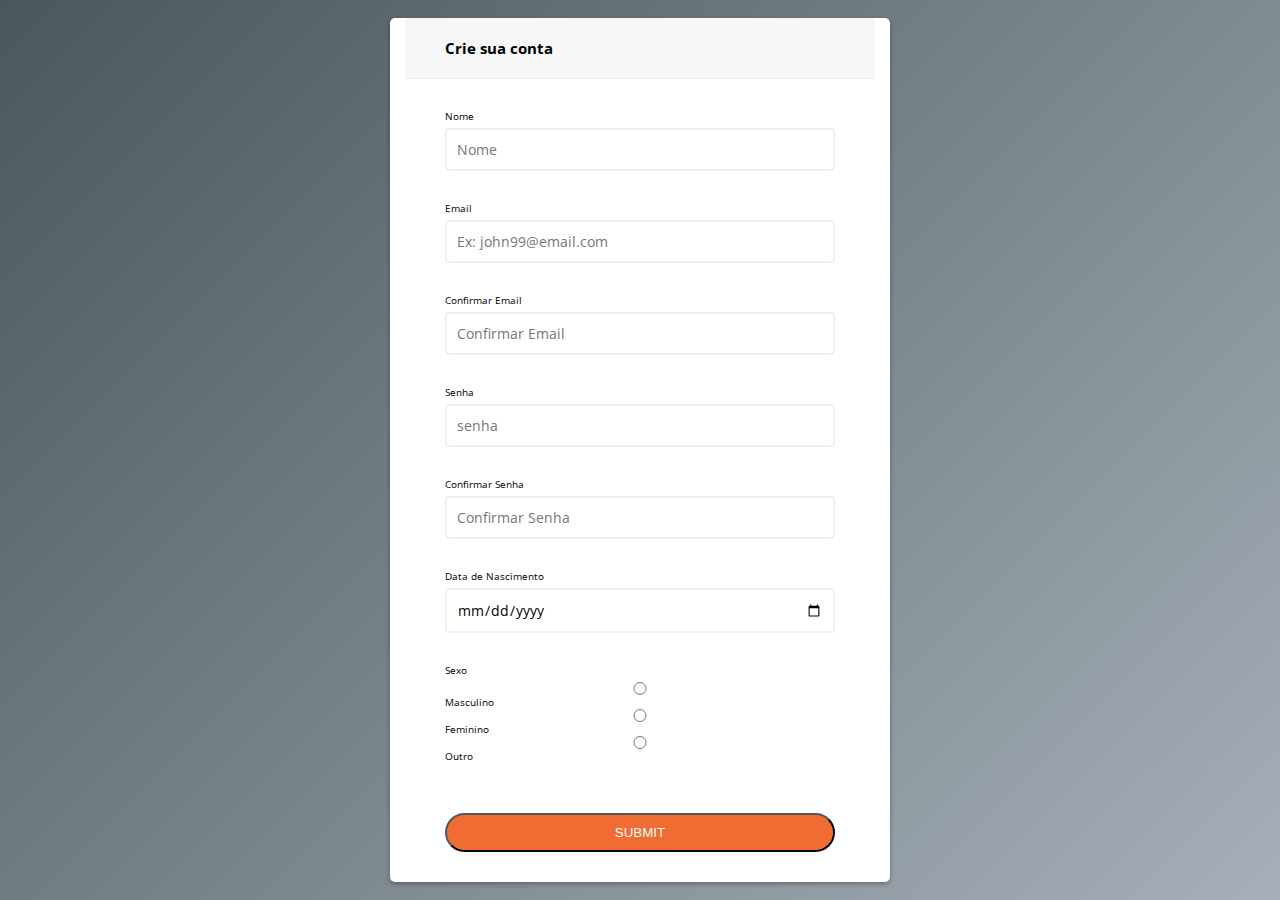
<file: formulario.html>
<!DOCTYPE html>
<html lang="pt-br">
<head>
	<meta charset="utf-8">
	<link rel="stylesheet" type="text/css" href="style.css">
	<link rel="stylesheet" type="text/html" href="formulario.html">
    <link rel="stylesheet" type="text/html" href="curricolos.html">
    <link rel="stylesheet" type="html/css" href="sobrenos.html">
	<title>Cadastre-se</title>
	<style type="text/css">
@import url('https://fonts.googleapis.com/css?family=Muli&display=swap');
@import url('https://fonts.googleapis.com/css?family=Open+Sans:400,500&display=swap');

* {
	box-sizing: border-box;
}

body {
	background: linear-gradient(135deg, rgba(53, 70, 73, .9) 0%, rgba(108, 122, 137,.6) 100%), url(https://eskipaper.com/images/ocean-wallpaper-21.jpg)center no-repeat;
	font-family: 'Open Sans', sans-serif;
	display: flex;
	align-items: center;
	justify-content: center;
	height: 100%;
	widows: 100%;
	min-height: 100vh;
	margin: 0;
}

.container {
	background-color: #fff;
	border-radius: 5px;
	box-shadow: 0 2px 5px rgba(0, 0, 0, 0.3);
	overflow: hidden;
	width: 500px;
	max-width: 100%;
}

.header {
	border-bottom: 1px solid #f0f0f0;
	background-color: #f7f7f7;
	padding: 20px 40px;
}

.header h2 {
	margin: 0;
}

.form {
	padding: 30px 40px;	
}

.form-control {
	margin-bottom: 10px;
	padding-bottom: 20px;
	position: relative;
}

.form-control label {
	display: inline-block;
	margin-bottom: 5px;
}

.form-control input {
	border: 2px solid #f0f0f0;
	border-radius: 4px;
	display: block;
	font-family: inherit;
	font-size: 14px;
	padding: 10px;
	width: 100%;
}

.form-control input:focus {
	outline: 0;
	border-color: #777;
}

.form-control.success input {
	border-color: #2ecc71;
}

.form-control.error input {
	border-color: #e74c3c;
}

.form-control i {
	visibility: hidden;
	position: absolute;
	top: 40px;
	right: 10px;
}

.form-control.success i.fa-check-circle {
	color: #2ecc71;
	visibility: visible;
}

.form-control.error i.fa-exclamation-circle {
	color: #e74c3c;
	visibility: visible;
}

.form-control small {
	color: #e74c3c;
	position: absolute;
	bottom: 0;
	left: 0;
	visibility: hidden;
}

.form-control.error small {
	visibility: visible;
}

.form button {
	background-color: #EF6C33;
	border-radius: 2rem;
	color: #fafafa;
	display: inline-block;
	margin-top: 2rem;
	padding: 1rem 2.5rem;
	text-transform: uppercase;
	transition: background-color 650ms;
	padding: 10px;
	margin-top: 20px;
	width: 100%;
}
.form button:hover{
	background-color: black;
}

	</style>
</head>
<body>
<div class="container">
	<div class="header">
		<h2>Crie sua conta</h2>
	</div>
	<form id="form" class="form">
		<div class="form-control">
			<label for="username">Nome</label>
			<input type="text" placeholder="Nome" id="username" />
			<i class="fas fa-check-circle"></i>
			<i class="fas fa-exclamation-circle"></i>
			<small>Error message</small>
		</div>
		<div class="form-control">
			<label for="username">Email</label>
			<input type="email" placeholder="Ex: john99@email.com" id="email" />
			<i class="fas fa-check-circle"></i>
			<i class="fas fa-exclamation-circle"></i>
			<small>Error message</small>
		</div>
		<div class="form-control">
			<label for="username">Confirmar Email</label>
			<input type="email" placeholder="Confirmar Email" id="email2"/>
			<i class="fas fa-check-circle"></i>
			<i class="fas fa-exclamation-circle"></i>
			<small>Error message</small>
		</div>
		<div class="form-control">
			<label for="username">Senha</label>
			<input type="password" placeholder="senha" id="password"/>
			<i class="fas fa-check-circle"></i>
			<i class="fas fa-exclamation-circle"></i>
			<small>Error message</small>
		</div>
		<div class="form-control">
			<label for="username">Confirmar Senha</label>
			<input type="password" placeholder="Confirmar Senha" id="password2"/>
			<i class="fas fa-check-circle"></i>
			<i class="fas fa-exclamation-circle"></i>
			<small>Error message</small>
		</div>
		<div class="form-control">
			<label for="username">Data de Nascimento</label>
			<input type="date" placeholder="Data de Nascimento" id="data"/>
			<i class="fas fa-check-circle"></i>
			<i class="fas fa-exclamation-circle"></i>
			<small>Error message</small>
		</div>
		<div class="form-control">
			<label for="username" type="radio" id="sexo">Sexo</label>
			<input type="radio" name="gender" value="Masculino">Masculino<br>
  			<input type="radio" name="gender" value="Femenino">Feminino<br>
  			<input type="radio" name="gender" value="Outro">Outro
		</div>
		<button value="enviar">Submit</button>
	</form>
</div>
	    <script type="text/javascript" src="formulario.js"></script>
</body>
</html>
</file>
<file: style.css>
/*Styles Globais*/
*,
*::before,
*::after{
	margin: 0;
	padding: 0;
	box-sizing: inherit;
}
html{
	font-family: 'Nunito', sans-serif;
	font-size: 10px;
	box-sizing: border-box;
}
a{
	text-decoration: none;	
}
ul{
	list-style: none;
}
p{
	font-size: 1.6rem;
}
img{
	width: 100%;
	max-width: 100%;
	height: auto;
}
section{
	padding: 5rem 0;
}
/* Style do Cabecilho*/
header{
	width: 100%;
	height: 5rem;
	position: absolute;
	top: 0;
	left: 0;
	z-index: 1; /*funciona basicamente como camadas*/
}
.container{ /* container onde tudo esta localizado, texto, imagens etc*/
	width: 100%;
	max-width: 98rem;
	margin: 0 auto;
	padding: 0 1.5rem;
}
nav{ /*caracteristicas da barra de navegacao */
	width: 100%;
	display: flex;
	align-items: center;
	justify-content: space-between;
	padding: 1rem 0;
	border-bottom: 1px solid rgba(255,255,255,.2);
}
.nav-logo{ /* muda o tamanho do logo*/
	width: 5rem;
	border-width: 10px;
}
.menu-icons i{ /*itens ou icons do menu*/
	font-size: 4rem;
	width: 20px;
	color: #fafafa;
	cursor: pointer;
}
.close i{ /*cor do X do menu*/
	color: #ABDFF1;
}
.nav-list{ /* estilo do menu que sai quando diminui o tamanho da tela*/
	width: 25rem;
	height: 100vh;
	background-color: #EF6C33;
	position: fixed;
	top: 0;
	right: -26rem;
	display: flex;
	flex-direction: column;
	align-items: center;
	justify-content: center;
	z-index: 1500;
	transition: all 650ms ease-in-out;
}
.nav-list.active{/*quando o menu esta ativo ele aparece*/
	right: 0;
}
.close{ /*localizacao do X no menu*/
	position: absolute;
	top: 1rem;
	left: 1.5rem;
}
.nav-item{
	margin: 1.5rem 0;
}
.nav-link{ /*estilo dos "links" ou paginas ex: Pagina inicial, the ocean cleanup etc*/
	font-size: 1.6rem;
	text-transform: uppercase;
	color: rgba(0,0,0,.7);
}
.hero{ /*parte diretamente embaixo do header onde tem a img do oceano*/
	width: 100%;
	height: 80vh;
	background: linear-gradient(135deg, rgba(53, 70, 73, .9) 0%, rgba(108, 122, 137,.6) 100%), url(https://eskipaper.com/images/ocean-wallpaper-21.jpg)center no-repeat;
	background-size: cover;
	position: relative;
}
.hero::before{
	content: "";
	position: absolute;
	left: 0;
	bottom: -3px;
	width: 100%;
	height: 4.7rem;
	background: url(https://raw.githubusercontent.com/jlop007/outdoors-website/master/tours/images/wave-small.png)center no-repeat;
	background-size: cover;
}
.main-message{ /*Mensagem principal*/
	width: 100%;
	height: 3rem;
	color: #fafafa;
	text-transform: uppercase;
	transform: translateY(20%);/*posicionamento do texto no eixo y*/
	max-width: 50rem;
}
.main-mesage h3{
	box-sizing: 1.6rem;	
}
.main-message h1{
	font-family: 'aldrich', sans-serif;
	font-size: 4rem;
	margin: 1rem 0;
}
.main-message p{
	text-transform: lowercase;
}
.btn{
	background-color: #EF6C33;
	border-radius: 2rem;
	color: #fafafa;
	display: inline-block;
	margin-top: 2rem;
	padding: 1rem 2.5rem;
	text-transform: uppercase;
	transition: background-color 650ms;
}
.btn:hover{
	background-color: black;
}
/*A parte do nossa visao*/
.nossa-visao{
	padding: 0;
}
.titulo-heading{
	text-align: center;
	text-transform: uppercase;
	margin-bottom: 10rem;
	color: rgb(0,0,0,.7);
}
.titulo-heading h3{
	font-size: 1.4rem;
}
.titulo-heading h1{
	font-family: 'aldrich', sans-serif;
	font-size: 2rem;
	margin: .5rem 0 1rem;
}
.titulo-heading p{
	text-transform: lowercase;
}
/*importancia dos oceanos*/
.activities-grid{
	display: grid;
	width: 100;
	grid-template-columns: repeat(auto-fit, minmax(25rem, 1fr));
	grid-gap: 2.5rem;
}
.activities-grid-item{
	height: 40rem;
	padding: 5rem;
	margin-bottom: 10px;
	color: #fafafa;
	position: relative;
	display: flex;
	flex-direction: column;
	justify-content: center;
	cursor: pointer;
	z-index: 1;
}
.activities-grid-item::before{
	content: "";
	position: absolute;
	top: 0;
	left: 0;
	width: 100%;
	height: 100%;
	background: linear-gradient(135deg, rgba(53, 70, 73, .9) 0%, rgba(108, 122, 137,.6) 100%);
	z-index: -1;
}
.Turismo{
	background: url(https://s.aolcdn.com/dims-shared/dims3/GLOB/crop/2121x1410+0+1/resize/640x426!/format/jpg/quality/85/https://s.aolcdn.com/hss/storage/midas/53ae97f0734dec9170ee4a6e364b4d4d/204020389/453076401.jpg) center no-repeat;

}
.Alimentação{
	background: url(https://jacksonhole-traveler-production.s3.amazonaws.com/wp-content/uploads/2014/07/jacksonhole-flyfishing-640x426.jpg) center no-repeat;
}
.Pulmão{
	background: url(https://y8m8k3m5.stackpathcdn.com/wp-content/uploads/2017/12/fish_school01_l-640x426.jpg) center no-repeat;

}
.activities-grid-item h1{
	font-family: 'aldrich' sans-serif;
	font-size: 1.7rem;
	text-transform: uppercase;
	margin: 2rem 0;
}
.citacao{
	opacity: 1;
	width: 100%;
	height: 80vh;
	background: linear-gradient(135deg, rgba(53, 70, 73, .9)  0%, rgba(108, 122, 137,.6) 100%), url(https://eskipaper.com/images/ocean-wallpaper-21.jpg)center no-repeat fixed;
	background-size: cover;
	position: relative;
}
.citacao::before{
	content: "";
	position: absolute;
	top: 0;
	bottom: -3rem;
	width: 100%;
	height: 4.7rem;
	background: url(https://raw.githubusercontent.com/jlop007/outdoors-website/master/tours/images/wave-small-reversed.png )center no-repeat;
	background-size: cover;
}
.citar{
	width: 100%;
	color: #fafafa;
	position: absolute;
	top: 55%;
	left: 50%;
	transform: translate(-50%, -50%);
	text-align: center;
}
.citar-text-box{
	padding: 0 1.5rem;
	margin-bottom: 2rem;
	position: relative;
}
.citar-text-box i{
	position: absolute;
	top: -8rem; 
	left: 50%;
	transform: translateX(-50%);
	font-size: 8rem;
	color: #EF6C33;
	opacity: .5;
	z-index: -1;
}
.citar-quote img{
	width: 10rem;
	height: 10rem;
	border-radius: 100%;
	border: 3px solid #EF6C33;
}
.facaparte-grid{
	display: grid;
	grid-template-columns: repeat( auto-fit, minmax(250px, 1fr) );
	grid-gap: 2.5rem;
	margin-bottom: 2rem;
}
.facaparte-grid-item p{
	color: rgb(0,0,0,.7);
}
.footer{
	padding: 2.5rem 0;
	background-color: #EF6C33;
	text-align: center;
	color: rgba(0,0,0,0.7);
}
/*media query faz que o site seja interativo e mude de tamanho em relacao aos tamanhos das telas*/
@media screen and (min-width: 350px){
	.main-message{
		transform: translateY(40%); 
	}
}
@media screen and (min-width: 470px){
	.hero::before{
		height: 9.4rem;
		background: url(https://raw.githubusercontent.com/jlop007/outdoors-website/master/tours/images/wave-medium.png ); 
		background-size: cover;
	}
	.testimonials::before{
		height: 9.4rem;
		background: url(https://raw.githubusercontent.com/jlop007/outdoors-website/master/tours/images/wave-medium-reversed.png ); 
		background-size: cover;
	}
}
@media screen and (min-width: 700px){
	header{
		height: 8rem;
	}
	.nav-brand{
		width: 3.5rem;
	}
	.nav-list{
		width: initial;
		height: initial;
		background-color: transparent;
		position: initial;
		top: initial;
		right: initial;
		display: flex;
		flex-direction: row;
		transition: initial;
	}
	.menu-icons{
		display: none;
	}
	.nav-item{
		margin: 0 2.5rem; 
	}
	.nav-link,
	.current{
		color: #fafafa;
		position: relative;
		font-size: 1.3rem;
	}
	.nav-link::before,
	.current::before{
		content: "";
		position: absolute;
		left: 0;
		bottom: -.5rem;
		background-color: #EF6C33;
		width: 100%;
		height: 2px;
		transform: scaleX(0);
		transform-origin: left;
		transition: transform 650ms;
	}
	.current::before{
		transform: scaleX(1);
	}
	.nav-link:hover::before{
		transform: scaleX(1);
	}
	.hero{
		height: 60vh;
	}
	.main-message{
		transform: translateY(70%);
	}
	.titulo-heading h1{
		font-size: 2.5rem;
	}
}
@media screen and (min-width: 950px){
	.hero::before{
		height: 22.7rem;
		background: url(https://raw.githubusercontent.com/jlop007/outdoors-website/master/tours/images/wave-large.png ); 
		background-size: cover;
	}
	.citacao::before{
		height: 22.7rem;
		background: url(https://raw.githubusercontent.com/jlop007/outdoors-website/master/tours/images/wave-large-reversed.png ); 
		background-size: cover;
	}
}
@media screen and (min-width: 1200px){
	.hero{
		height: 75vh;
	}
}
</file>
